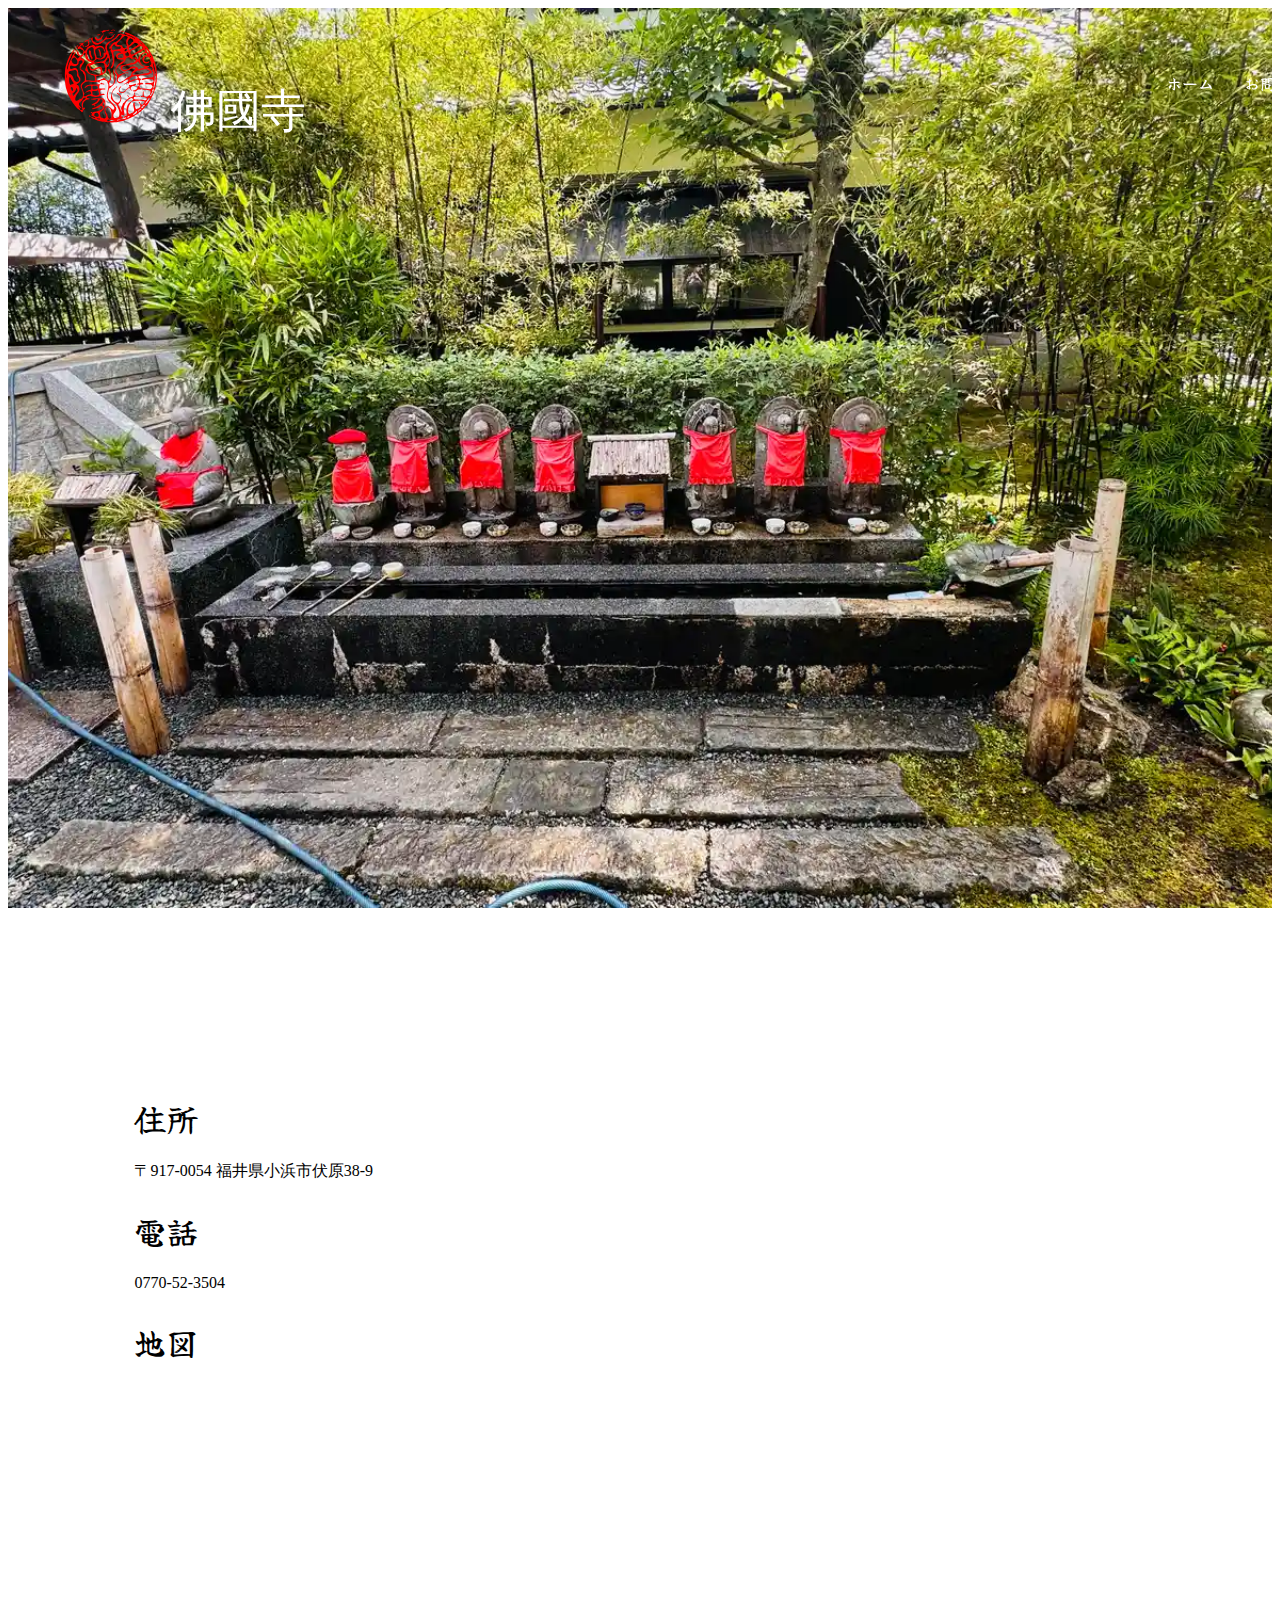
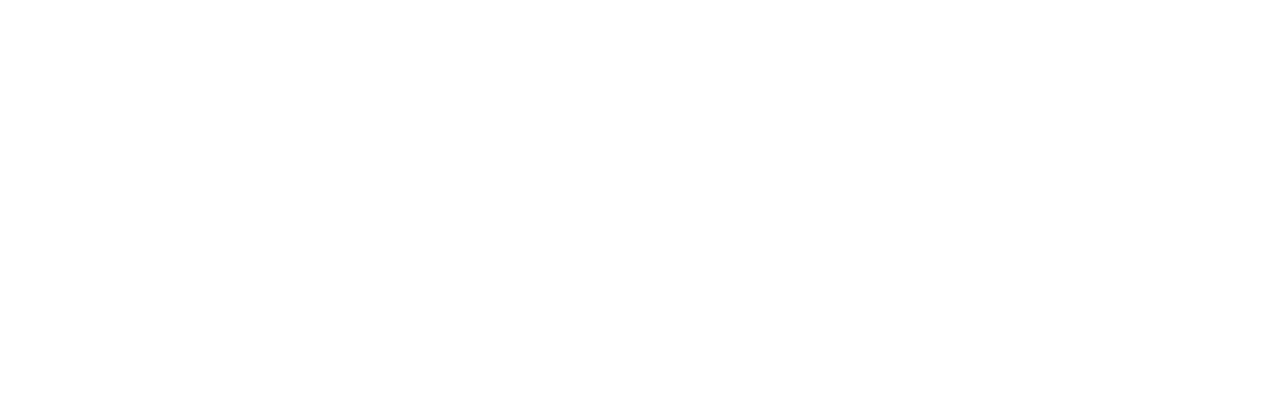
<file: contact.html>
<!DOCTYPE html>
<html lang="ja">
<head>
  <meta charset="UTF-8">
  <title>お問い合わせ - 佛國寺</title>
  <link rel="stylesheet" href="css/style.css">
  <link href="https://fonts.googleapis.com/css2?family=Yuji+Syuku&display=swap" rel="stylesheet">
</head>
<body>

<header id="header">
  <div class="logo">
    <img src="images/seal.svg" alt="佛國寺印">
    <span>佛國寺</span>
  </div>
  <nav>
    <ul>
      <li><a href="index.html">ホーム</a></li>
      <li><a href="contact.html" class="active">お問い合わせ</a></li>
    </ul>
  </nav>
</header>

<section id="hero" style="background: url('images/contact-hero.webp') no-repeat center center/cover;">
  <div class="hero-text">
    <h1>お問い合わせ</h1>
  </div>
</section>

<main>
  <section>
    <h2>住所</h2>
    <p>〒917-0054 福井県小浜市伏原38-9</p>

    <h2>電話</h2>
    <p>0770-52-3504</p>

    <h2>地図</h2>
<iframe
  src="https://www.google.com/maps/embed?pb=!1m18!1m12!1m3!1d3264.943579883342!2d135.745!3d35.495!2m3!1f0!2f0!3f0!3m2!1i1024!2i768!4f13.1!3m3!1m2!1s0x600111!2z44CSOTE3LTAwNTQg56aP5LqV55yM5Y2X5bO25biC5Y-f5YmN5Yy65b6h5Y2B77yU5LiB55uu77yR77yQ!5e0!3m2!1sja!2sjp!4v000000000"
  width="100%" height="450" style="border:0;" allowfullscreen="" loading="lazy"
></iframe>

<script src="js/script.js"></script>
</body>
</html>
</file>
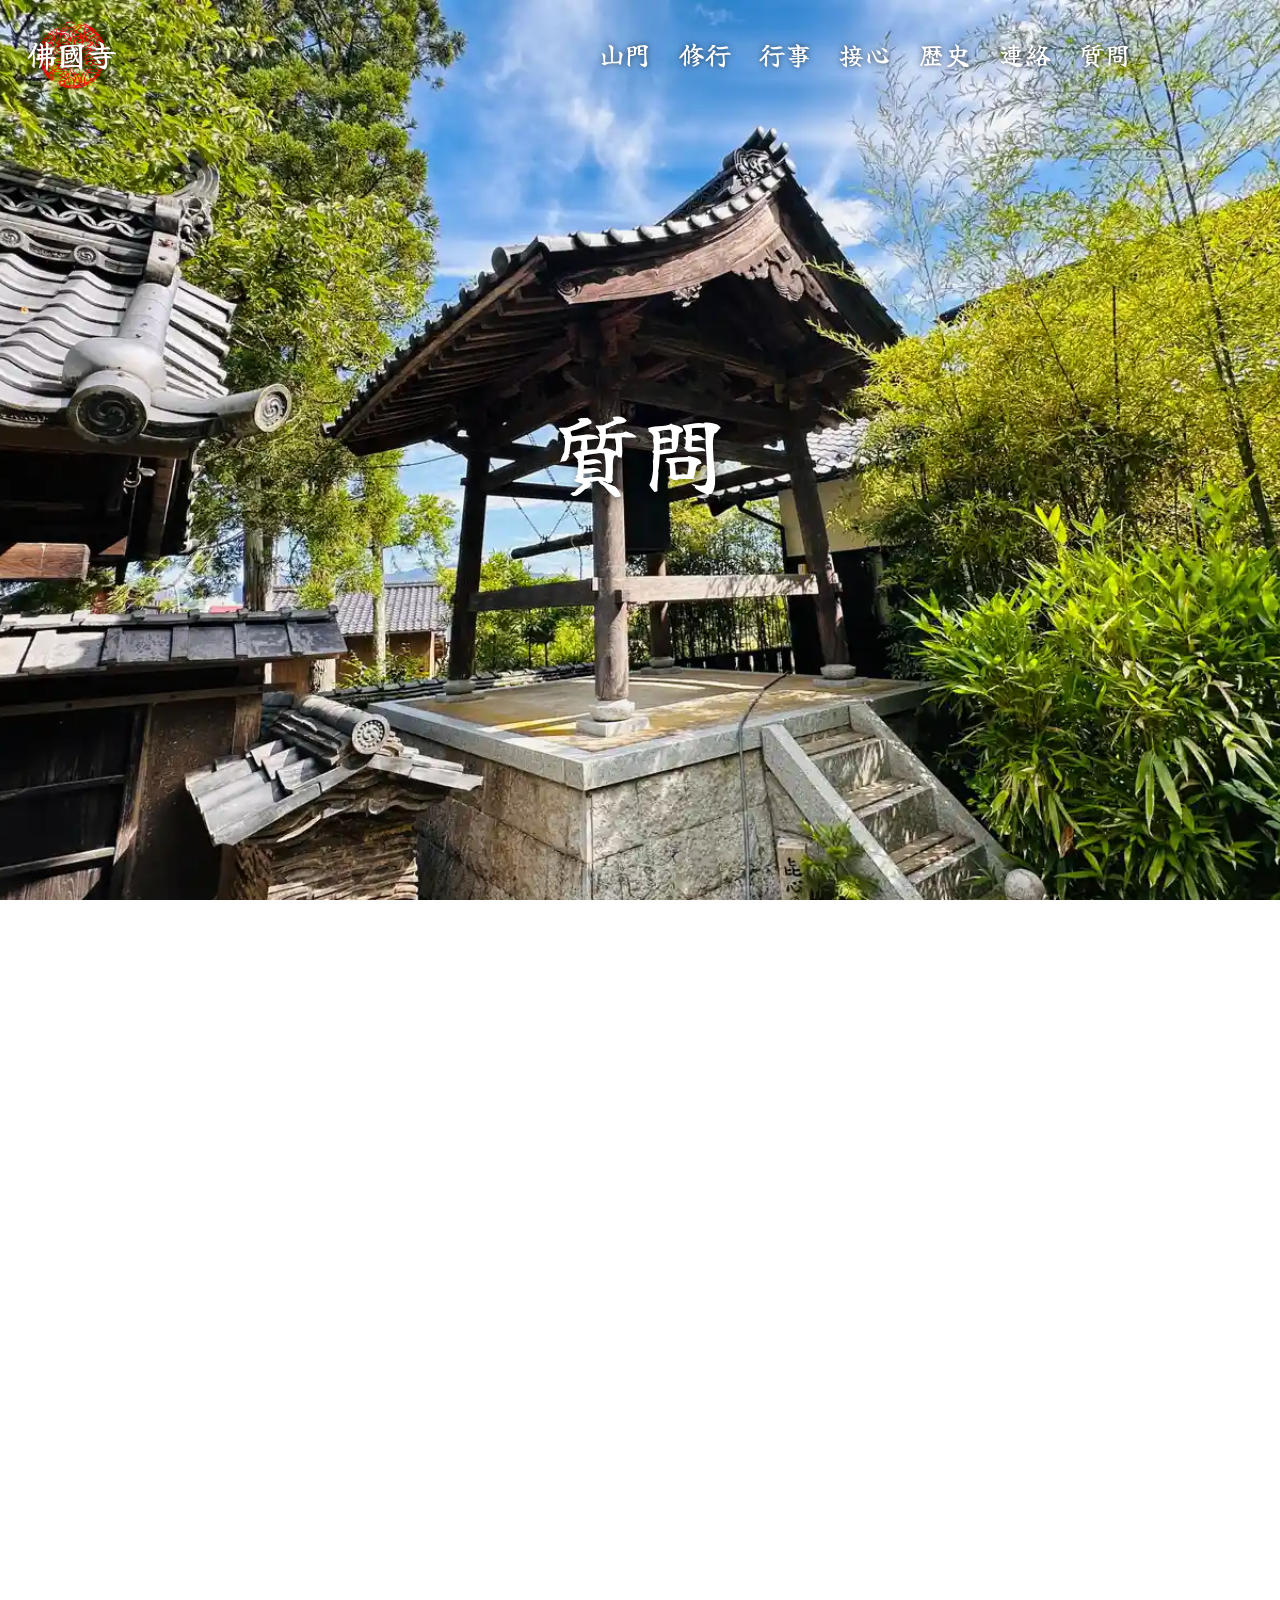
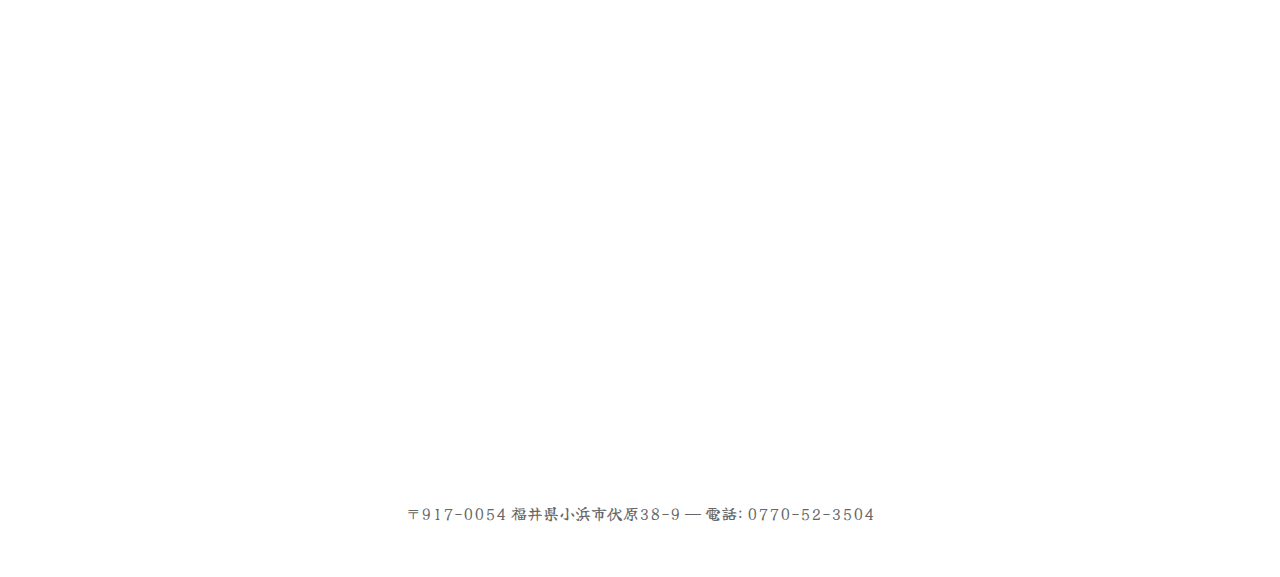
<file: faq.html>
<!DOCTYPE html>
<html lang="ja">
<head>
  <meta charset="UTF-8">
  <meta name="viewport" content="width=device-width, initial-scale=1.0">
  <title>質問 - 福應山 佛國寺</title>

  <link href="https://unpkg.com/aos@2.3.1/dist/aos.css" rel="stylesheet">
  <link rel="stylesheet" href="style.css">
  <link href="https://fonts.googleapis.com/css2?family=Yuji+Syuku&display=swap" rel="stylesheet">
</head>

<body>
  <div id="header-placeholder"></div>

  <section class="hero" style="background-image: url('images/hero-faq.webp');">
    <div class="hero-text">
      <h1 data-aos="fade" data-aos-duration="3000">質問</h1>
    </div>
  </section>

  <main class="faq-content" data-aos="fade-up" data-aos-duration="900">
    <h2>よくある質問</h2>

    <div class="faq-item">
      <button class="faq-question">食事制限（ベジタリアン・アレルギーなど）がありますが、大丈夫ですか？</button>
      <div class="faq-answer"><p>はい、可能な範囲で対応いたします。</p></div>
    </div>

    <div class="faq-item">
      <button class="faq-question">坐禅の姿勢が難しい場合、座布以外でもできますか？</button>
      <div class="faq-answer"><p>はい、正しい姿勢が難しい場合は、椅子や座禅用ベンチでも坐禅ができます。</p></div>
    </div>

    <div class="faq-item">
      <button class="faq-question">寺へのお礼や支払いはどうすればよいですか？</button>
      <div class="faq-answer"><p>寺はすべて寄付（お布施）によって運営されています。お気持ちで結構です。</p></div>
    </div>

    <div class="faq-item">
      <button class="faq-question">在家修行者として長期滞在はできますか？</button>
      <div class="faq-answer"><p>はい、もちろん可能です。少なくとも一か月の滞在をおすすめしています。</p></div>
    </div>

    <div class="faq-item">
      <button class="faq-question">坐禅は初心者でもできますか？</button>
      <div class="faq-answer"><p>はい、初めての方には僧侶による丁寧な指導があります。</p></div>
    </div>

    <div class="faq-item">
      <button class="faq-question">修行の中で好きな活動だけ選べますか？</button>
      <div class="faq-answer"><p>いいえ。坐禅・作務・食事・儀式・読経・片付けなど、すべてを心をこめて行うことが修行です。</p></div>
    </div>

    <div class="faq-item">
      <button class="faq-question">子どもも参加できますか？</button>
      <div class="faq-answer"><p>はい、もちろんお子さまも受け入れています。</p></div>
    </div>

    <div class="faq-item">
      <button class="faq-question">どんな服装がよいですか？</button>
      <div class="faq-answer"><p>服装についての詳細は「実践（pratique）」ページをご覧ください。</p></div>
    </div>
  </main>

  <div id="footer-placeholder"></div>

  <script src="https://unpkg.com/aos@2.3.1/dist/aos.js"></script>
  <script src="script.js"></script>

  <script>
    document.querySelectorAll(".faq-question").forEach(button => {
      button.addEventListener("click", () => {
        const answer = button.nextElementSibling;
        button.classList.toggle("active");
        if (button.classList.contains("active")) {
          answer.style.maxHeight = answer.scrollHeight + "px";
        } else {
          answer.style.maxHeight = null;
        }
      });
    });
  </script>
</body>
</html>
</file>
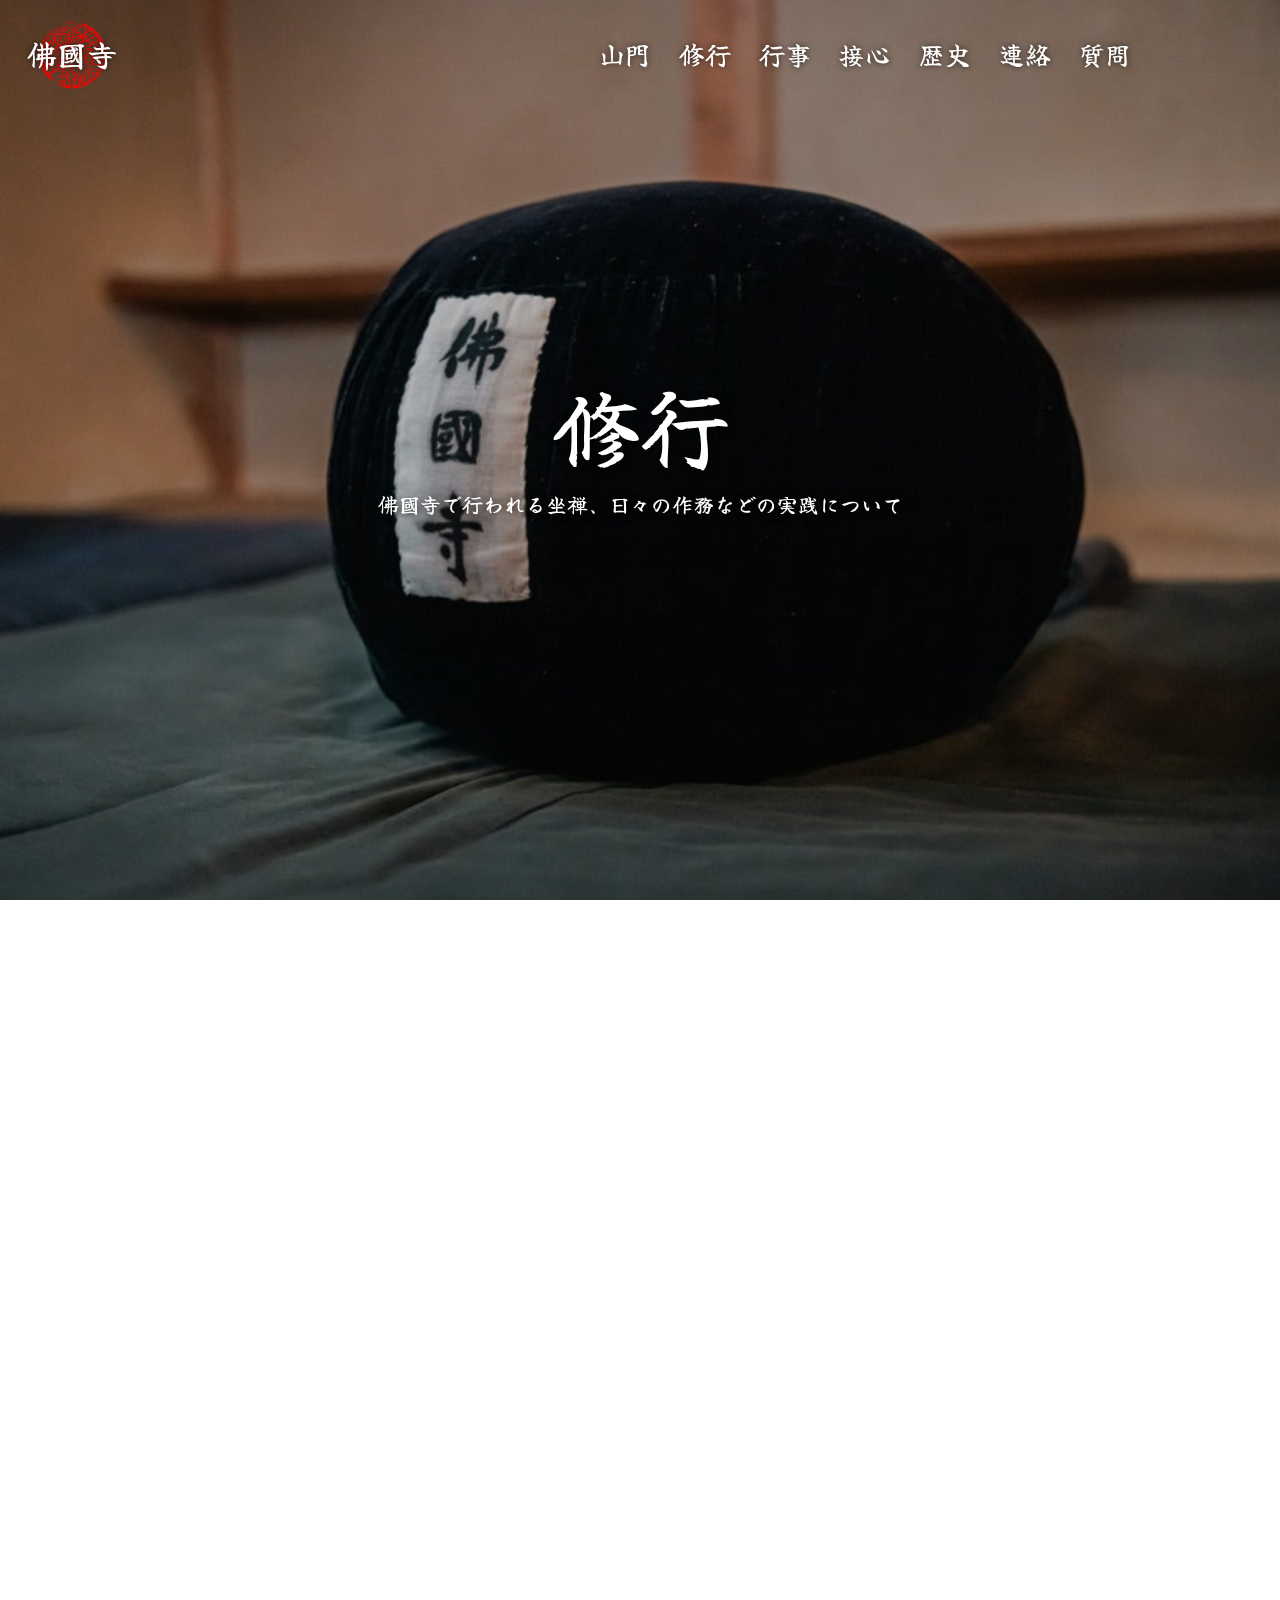
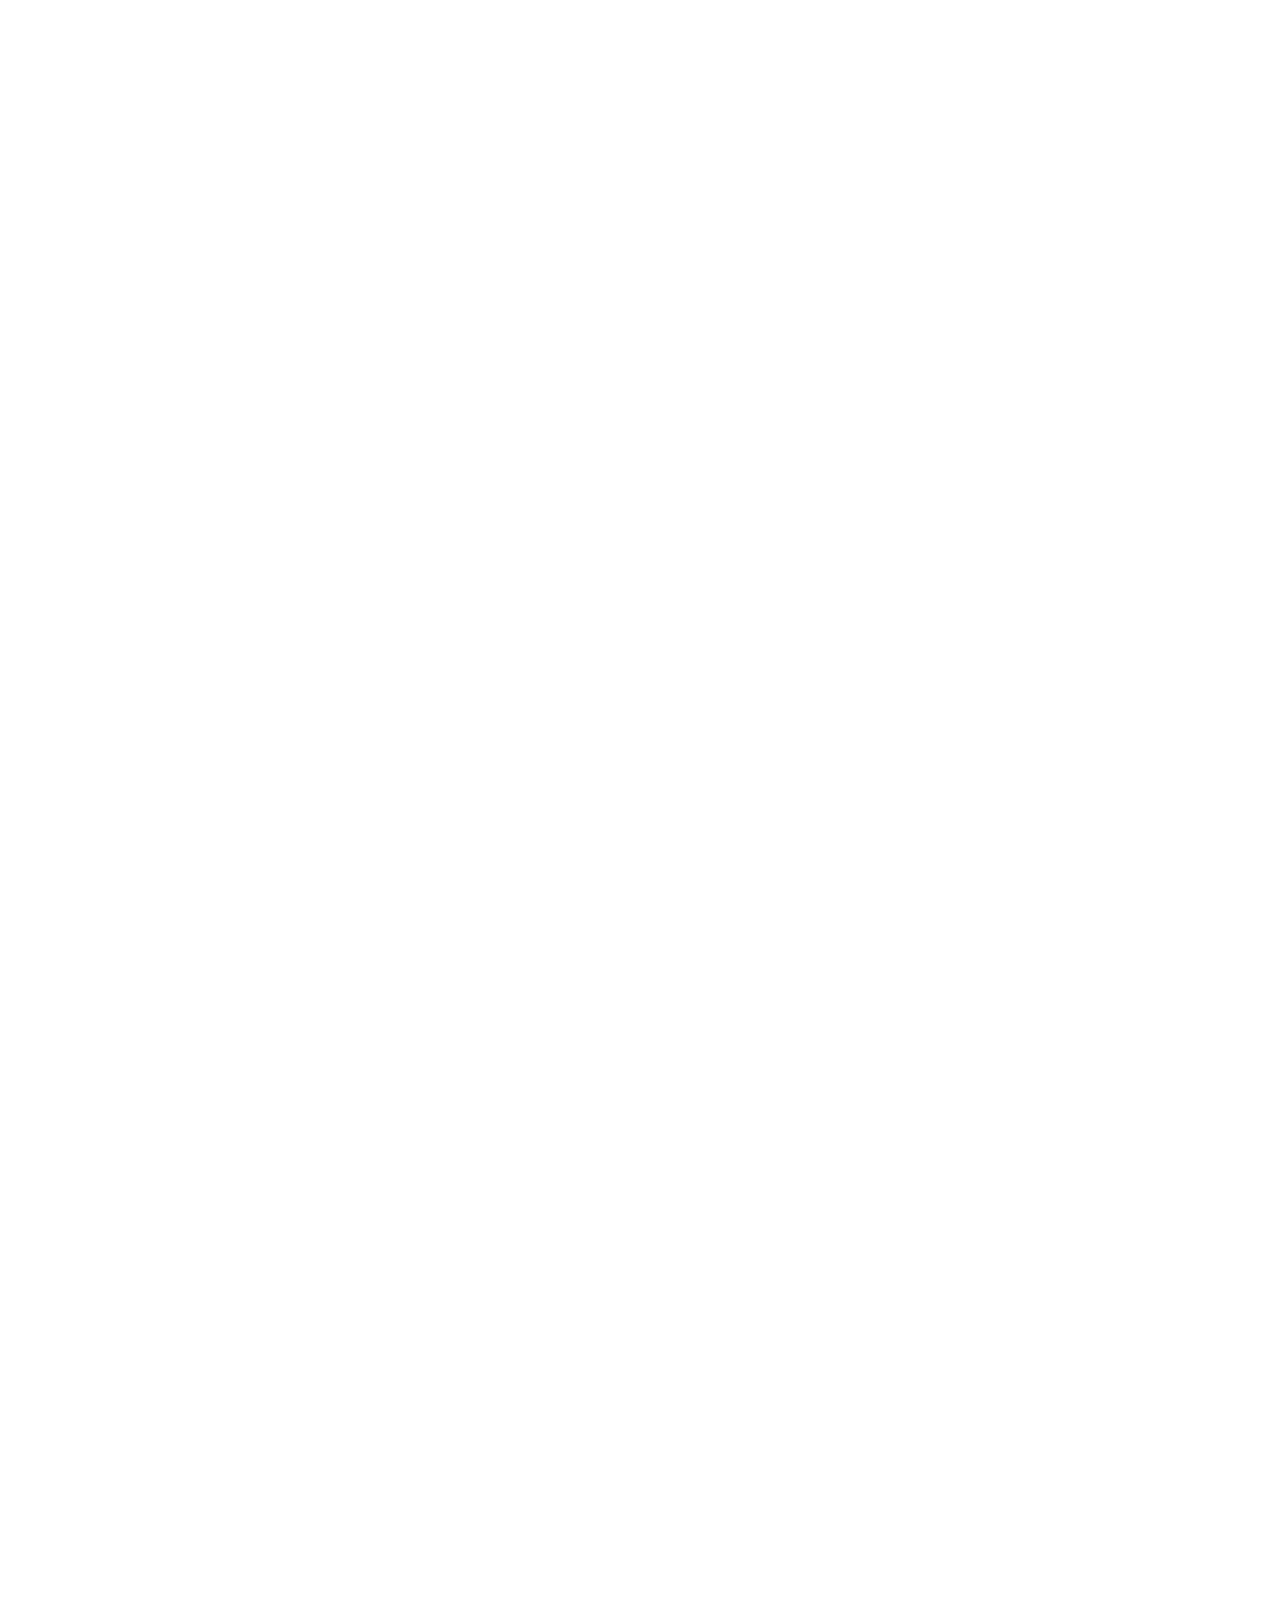
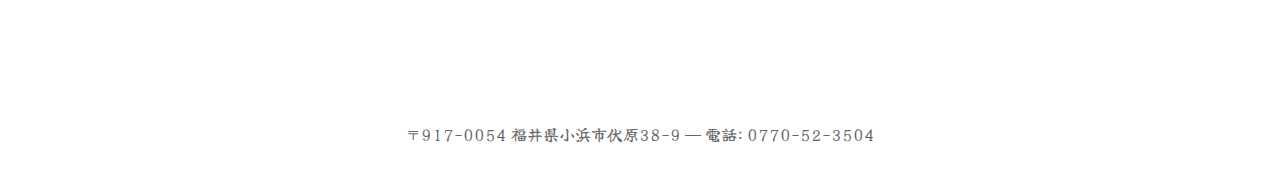
<file: practice.html>
<!DOCTYPE html>
<html lang="ja">
<head>
  <meta charset="utf-8">
  <meta name="viewport" content="width=device-width,initial-scale=1">
  <title>修行 — 福應山 佛國寺</title>

  <!-- AOS CSS (same as other pages) -->
  <link href="https://unpkg.com/aos@2.3.1/dist/aos.css" rel="stylesheet">

  <link rel="stylesheet" href="style.css">
  <link href="https://fonts.googleapis.com/css2?family=Yuji+Syuku&display=swap" rel="stylesheet">
</head>
<body>

  <div id="header-placeholder"></div>

  <section class="hero" style="background-image: url('images/practice-hero.jpg');background-size: 110%;background-position: 100% center">
    <div class="hero-overlay"></div>
    <div class="hero-text">
      <h1 data-aos="fade" data-aos-duration="2200">修行</h1>
      <p data-aos="fade" data-aos-duration="2400">佛國寺で行われる坐禅、日々の作務などの実践について</p>
    </div>
  </section>

  <main>
    <section class="content" data-aos="fade-up" data-aos-duration="900">
      <h2>坐禅（ざぜん）</h2>
      <p>
        本堂で行う朝夕の坐禅は佛國寺の基本的な修行です。初心者向けの指導も行っていますので、初めての方もご参加ください。
      </p>
    </section>

    <section class="content" data-aos="fade-up" data-aos-duration="900">
      <h2>接心（せっしん）</h2>
      <p>
        年に数回行う接心（集中的な坐禅会）では、日常の煩わしさから離れ、集中して実践を深めます。事前の申し込みや規約が必要な場合があります。
      </p>
    </section>

    <section class="content" data-aos="fade-up" data-aos-duration="900">
      <h2>作務（さむ）・日課</h2>
      <p>
        境内や寺務の作業（作務）は修行の一環です。規則正しい生活・共同作業を通して身を整えます。詳細は参加案内でご確認ください。
      </p>
    </section>

    <section class="content" data-aos="fade-up" data-aos-duration="900">
      <h2>お問い合わせ・参加方法</h2>
      <p>
        参加希望や詳細は <a href="contact.html">お問い合わせページ</a> からご連絡ください。宿泊参禅や日帰り参加の条件、持ち物、参加費についてご案内します。
      </p>
    </section>
  </main>

  <div id="footer-placeholder"></div>

  <!-- AOS JS -->
  <script src="https://unpkg.com/aos@2.3.1/dist/aos.js"></script>
  <script src="script.js"></script>
</body>
</html>
</file>
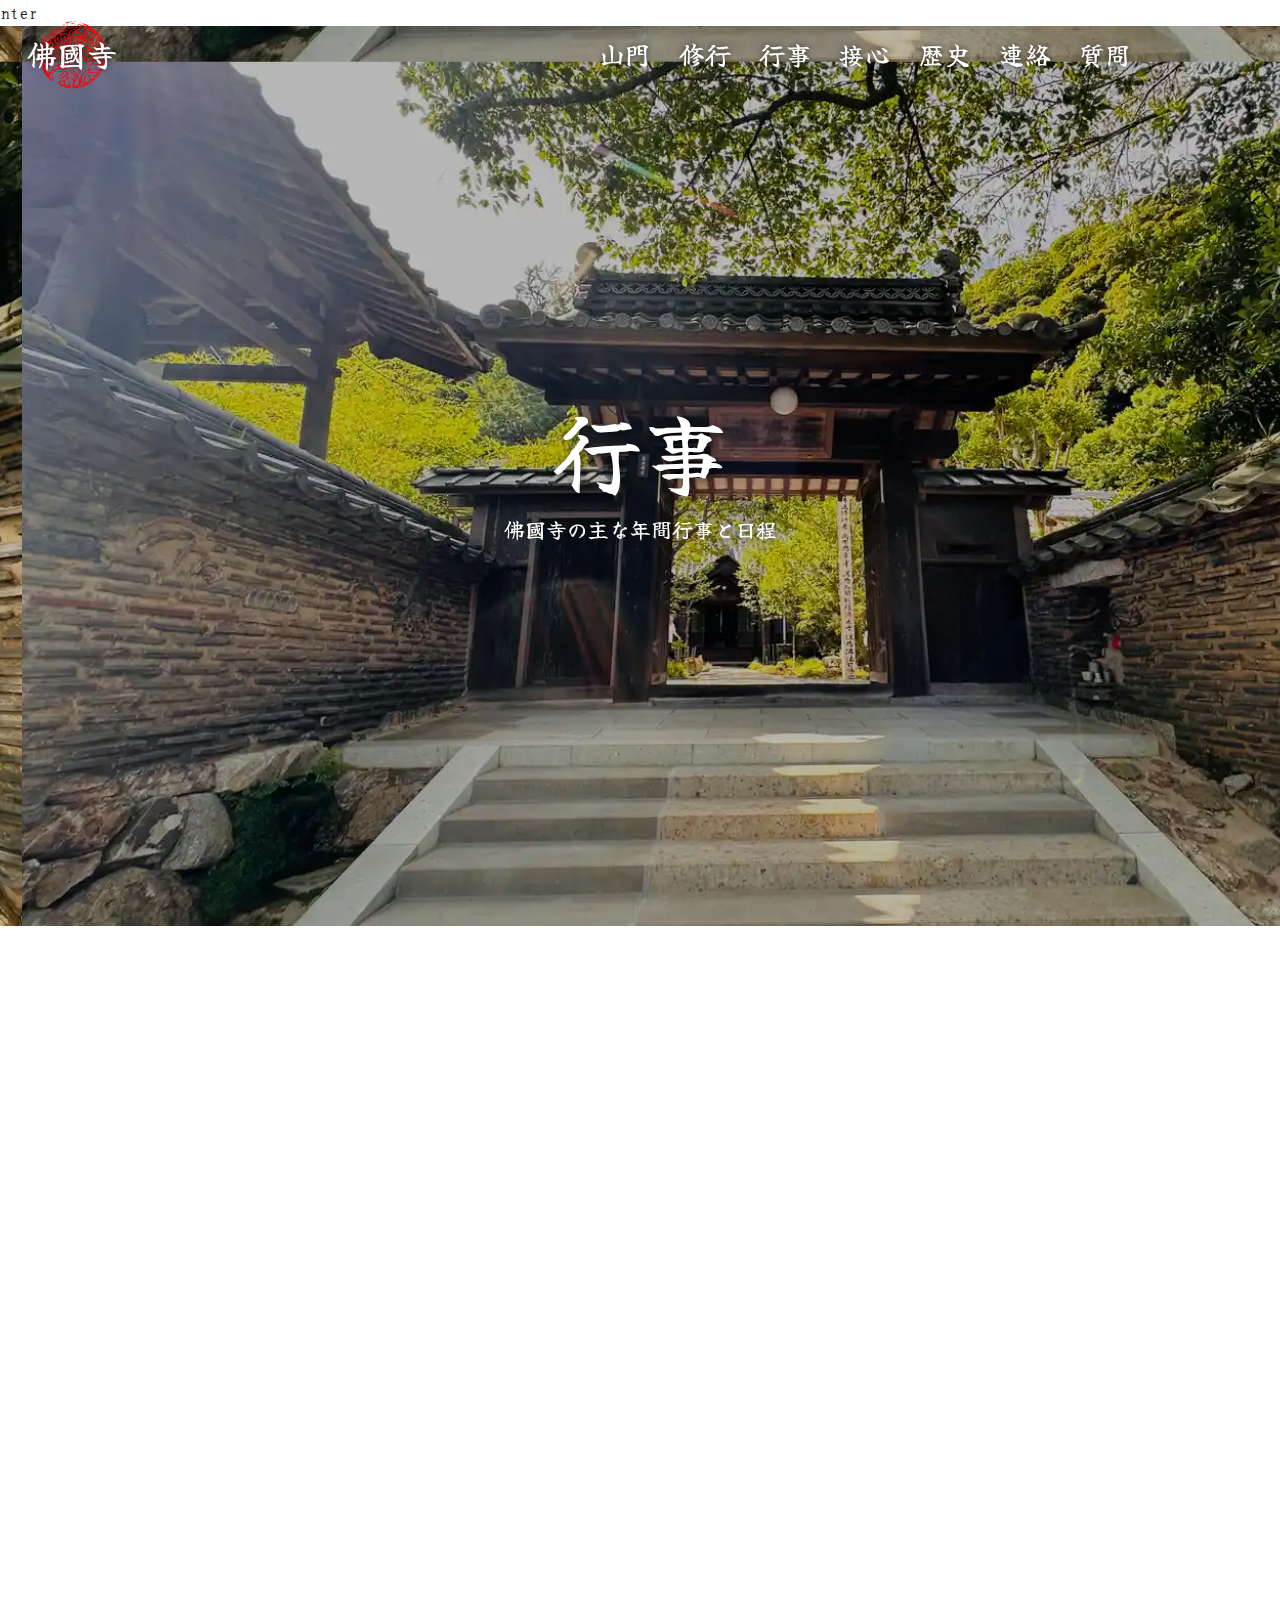
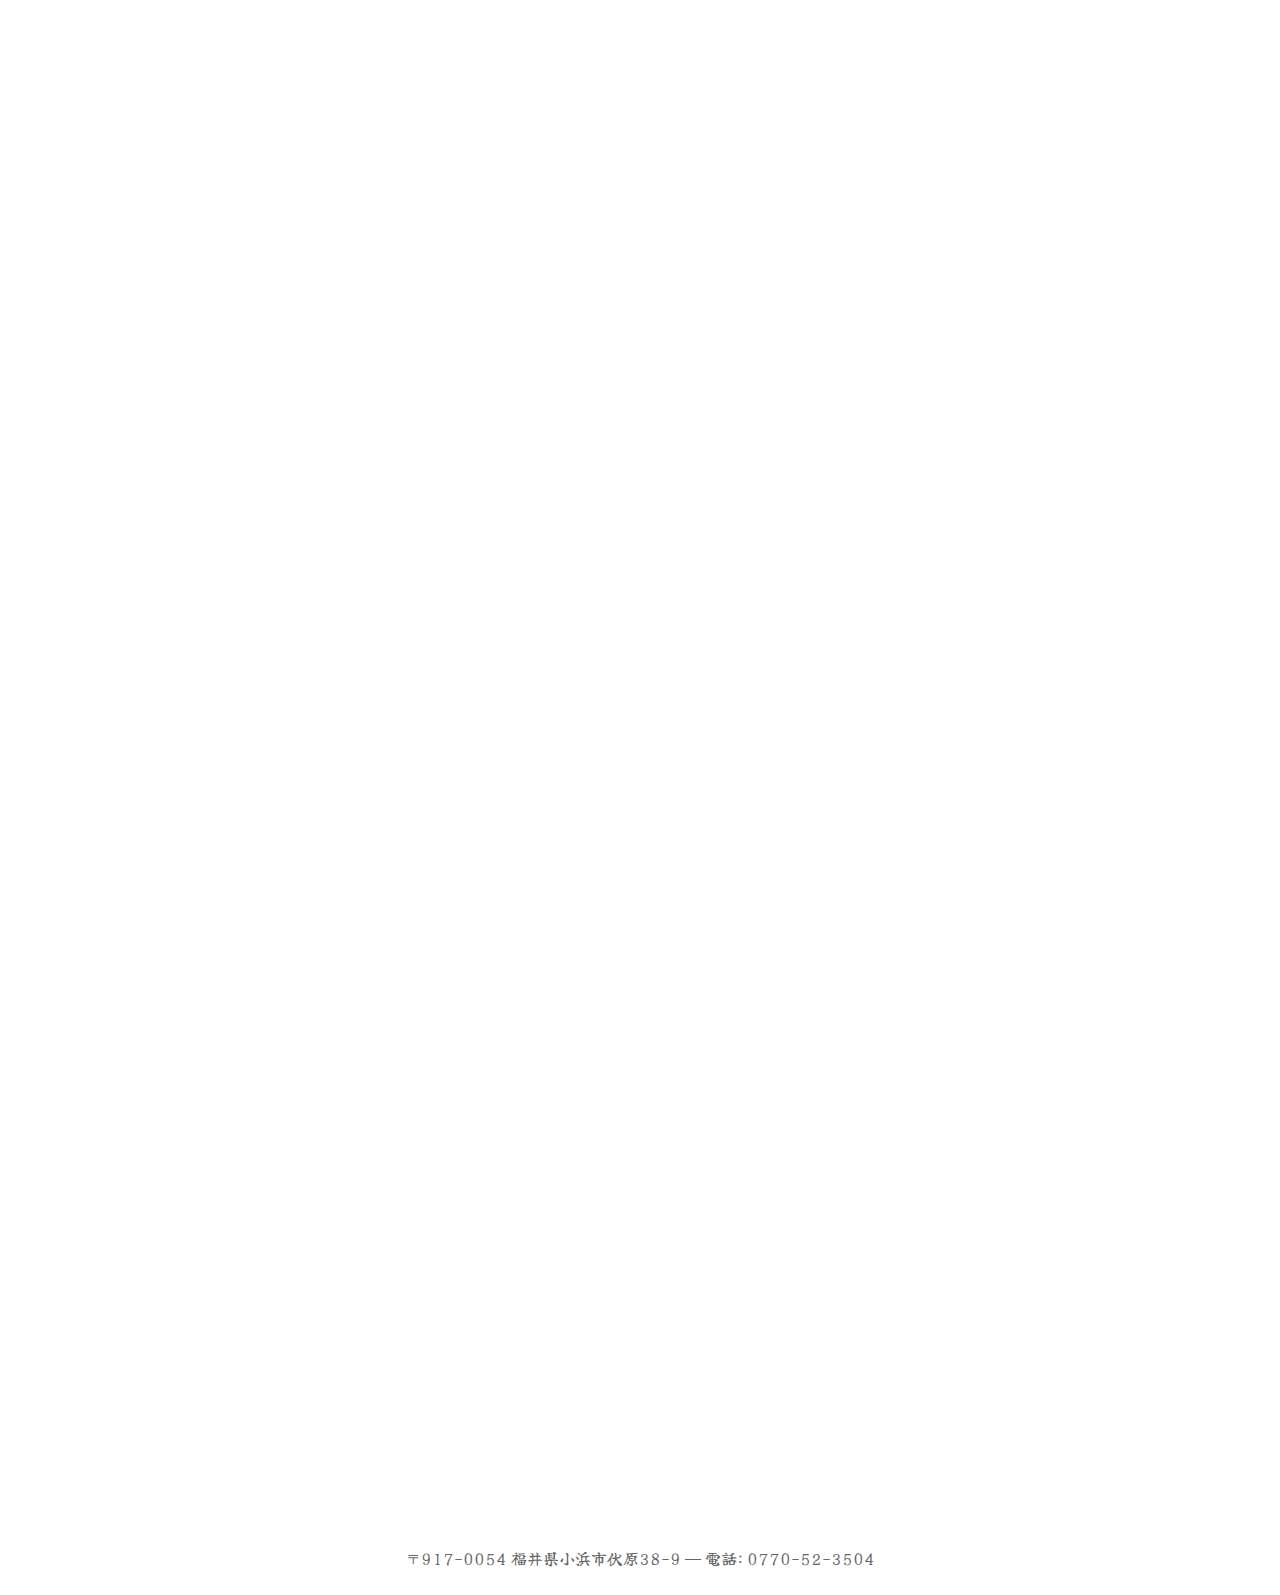
<file: schedule.html>
nter<!DOCTYPE html>
<html lang="ja">
<head>
  <meta charset="utf-8">
  <meta name="viewport" content="width=device-width,initial-scale=1">
  <title>年間行事 — 福應山 佛國寺</title>

  <!-- AOS CSS -->
  <link href="https://unpkg.com/aos@2.3.1/dist/aos.css" rel="stylesheet">

  <link rel="stylesheet" href="style.css">
  <link href="https://fonts.googleapis.com/css2?family=Yuji+Syuku&display=swap" rel="stylesheet">
</head>
<body>

  <div id="header-placeholder"></div>

  <section class="hero" style="background-image: url('images/schedule-hero.webp');background-size: 120%; background-position: +22px 100%;">
    <div class="hero-overlay"></div>
    <div class="hero-text">
      <h1 data-aos="fade" data-aos-duration="2200">行事</h1>
      <p data-aos="fade" data-aos-duration="2400">佛國寺の主な年間行事と日程</p>
    </div>
  </section>

  <main>
    <section class="content" data-aos="fade-up" data-aos-duration="900">
      <h2>年間主要行事（例）</h2>
      <ul>
        <li>接心会（2月、4月、5月、6月、10月、11月、12月、各月1日〜7日）</li>
        <li>大般若祈祷会（1月1日〜3日）</li>
        <li>釈尊涅槃会（3月15日）</li>
        <li>釈尊降誕会（5月8日）</li>
        <li>盆会（8月7日）</li>
        <li>地蔵尊祭礼（10月24日）</li>
        <li>釈尊成道会（12月8日）</li>
      </ul>
      <p>※上記は例です。毎年の正式な日程は寺の告知をご確認ください。</p>
    </section>

    <section class="content" data-aos="fade-up" data-aos-duration="900">
      <h2>日課（例）</h2>
      <p>5:00 起床 — 振鈴 / 5:40〜6:20 坐禅 / 6:20〜7:20 朝課 / 7:20〜8:00 粥座（朝食） / ...（その他は寺の案内参照）</p>
    </section>

    <section class="content" data-aos="fade-up" data-aos-duration="900">
      <h2>参加について</h2>
      <p>
        行事や接心会に参加希望の方は事前にお問い合わせください。参加条件、宿泊の有無、斎座（食事）などの詳細をお知らせします。
      </p>
    </section>
  </main>

  <div id="footer-placeholder"></div>

  <!-- AOS JS -->
  <script src="https://unpkg.com/aos@2.3.1/dist/aos.js"></script>
  <script src="script.js"></script>
</body>
</html>
</file>
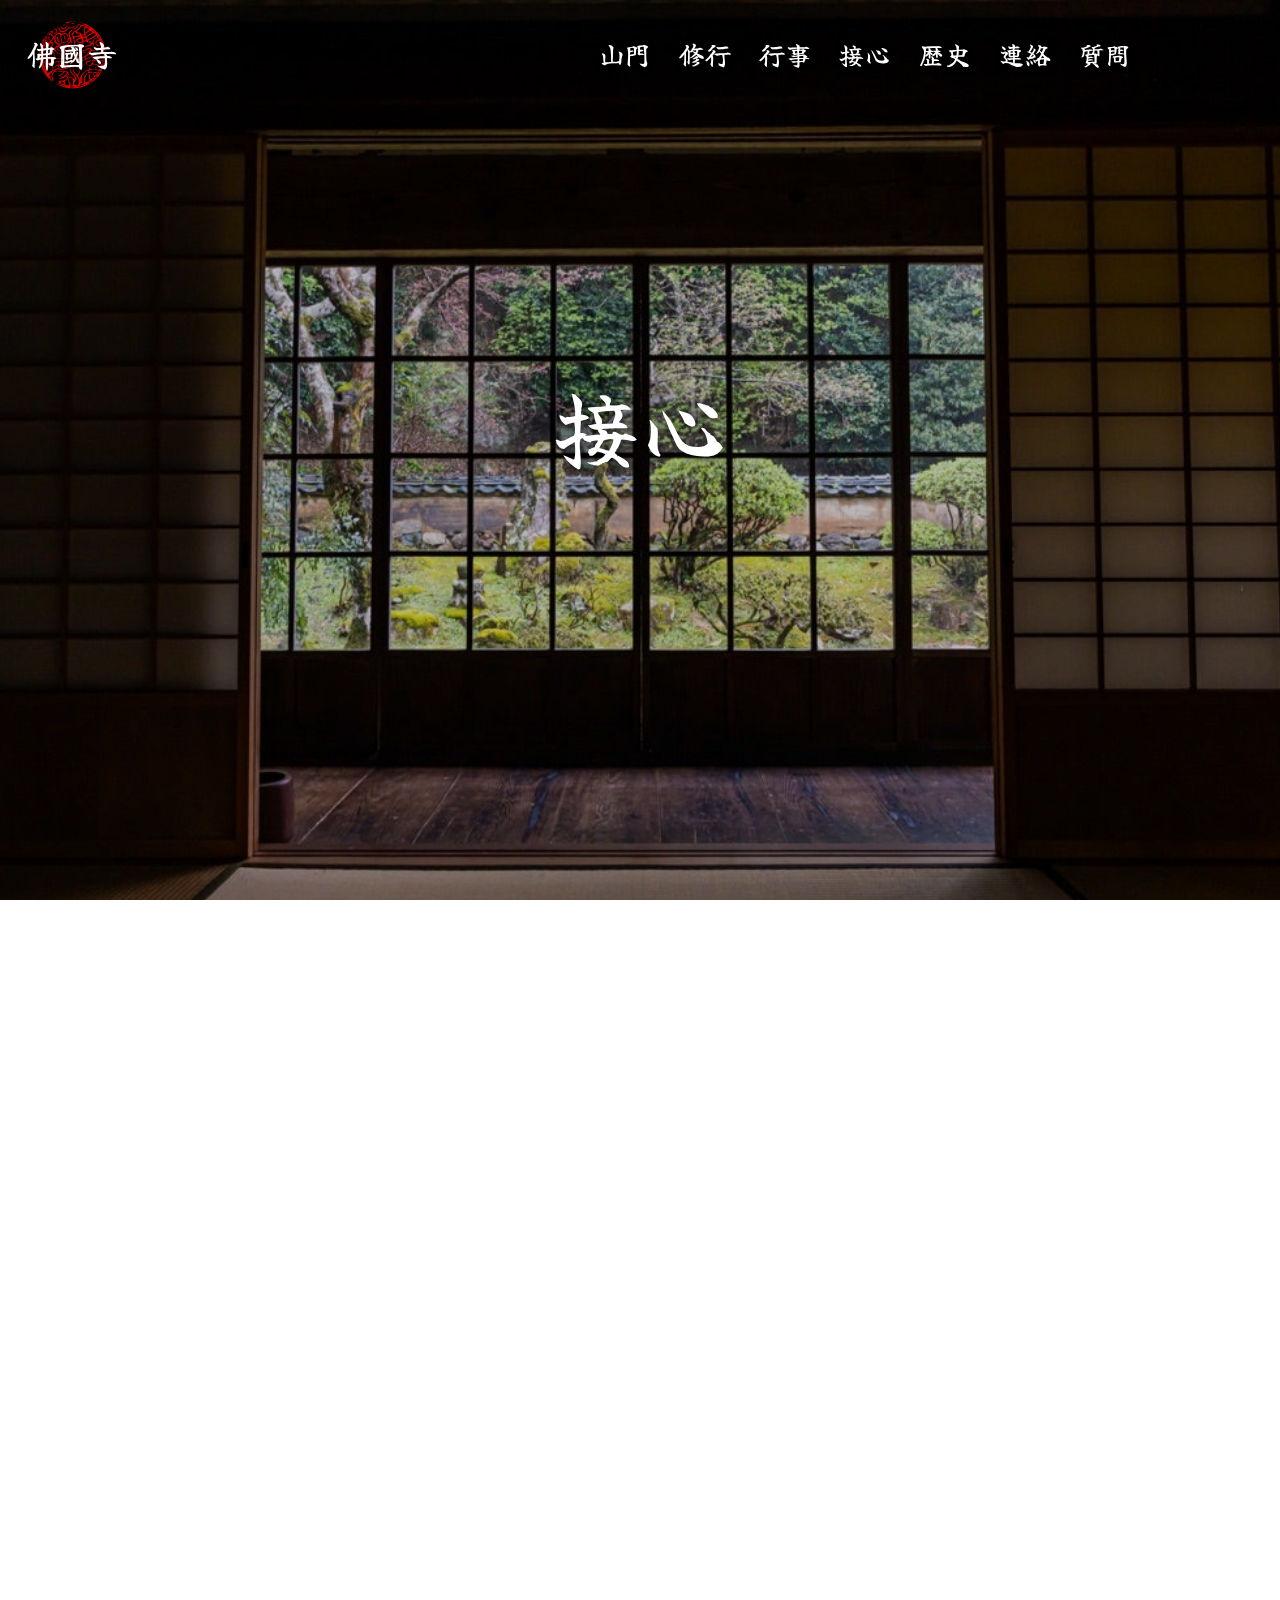
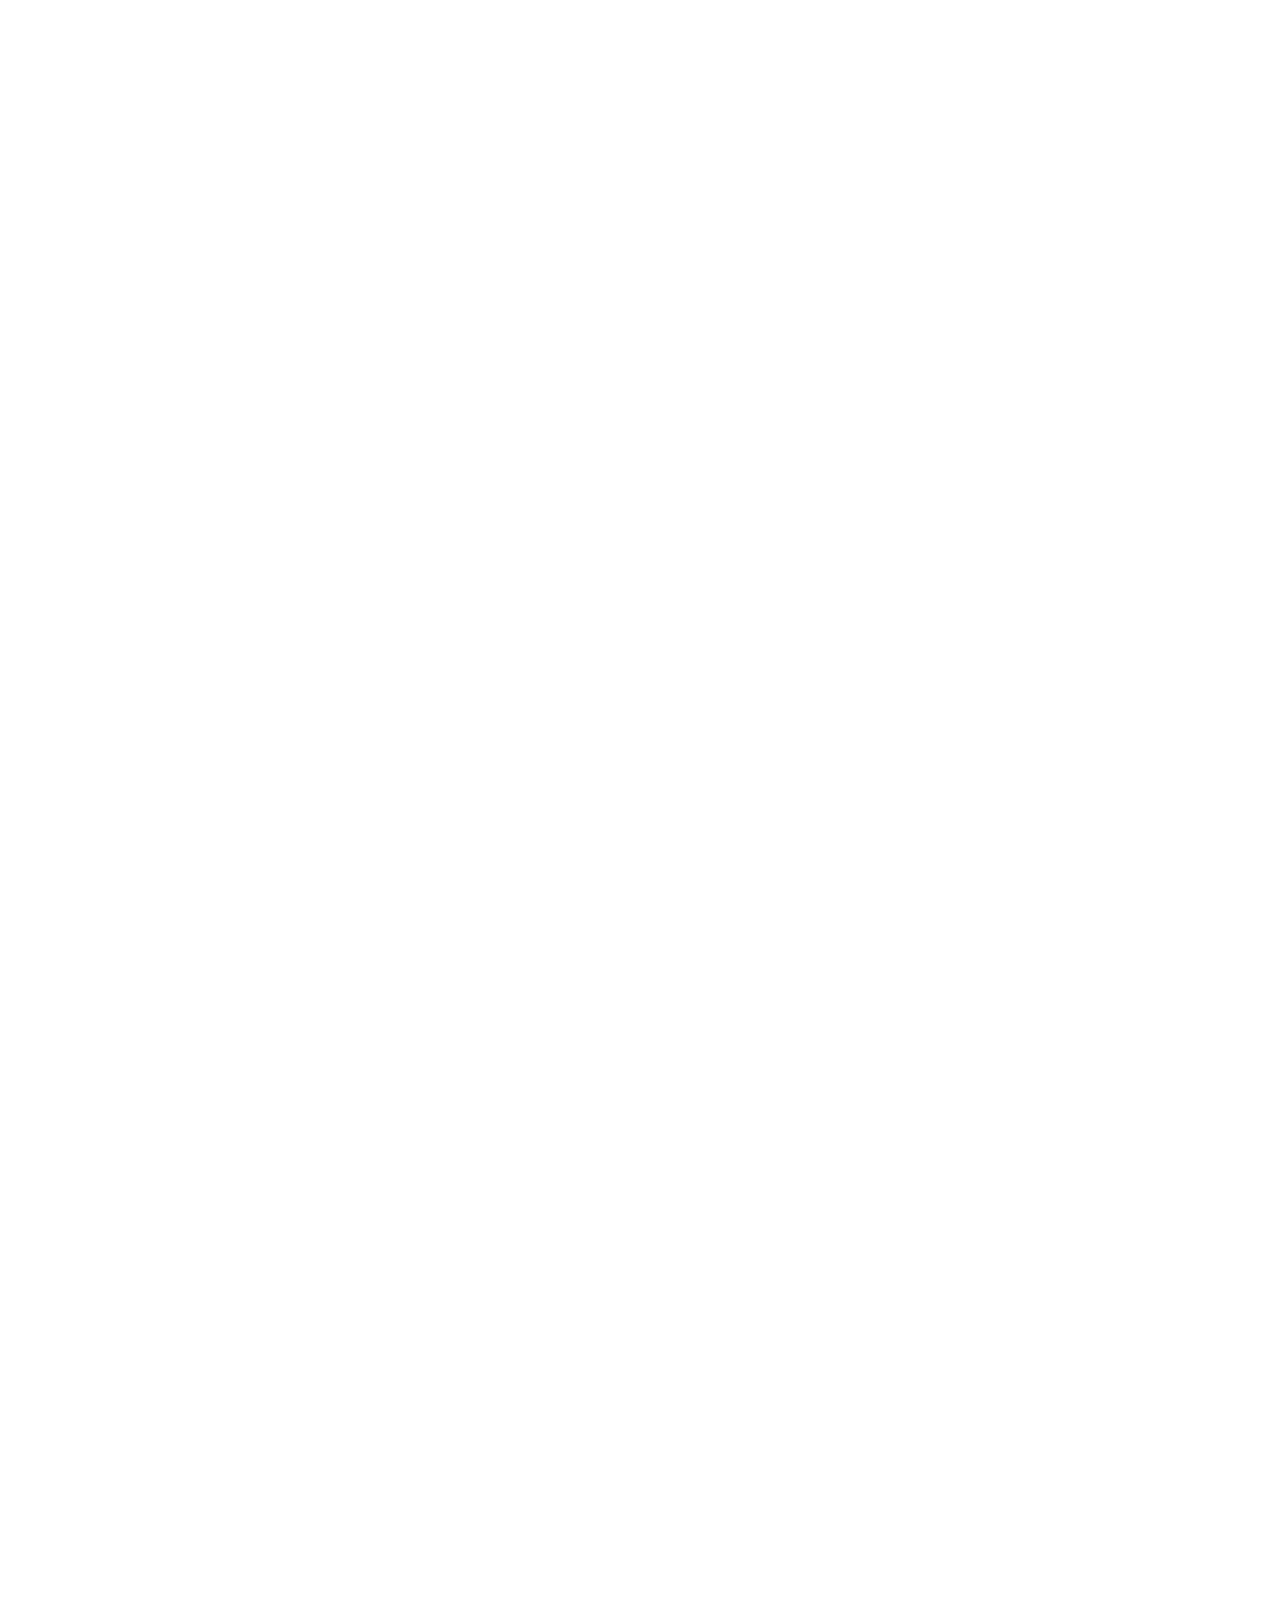
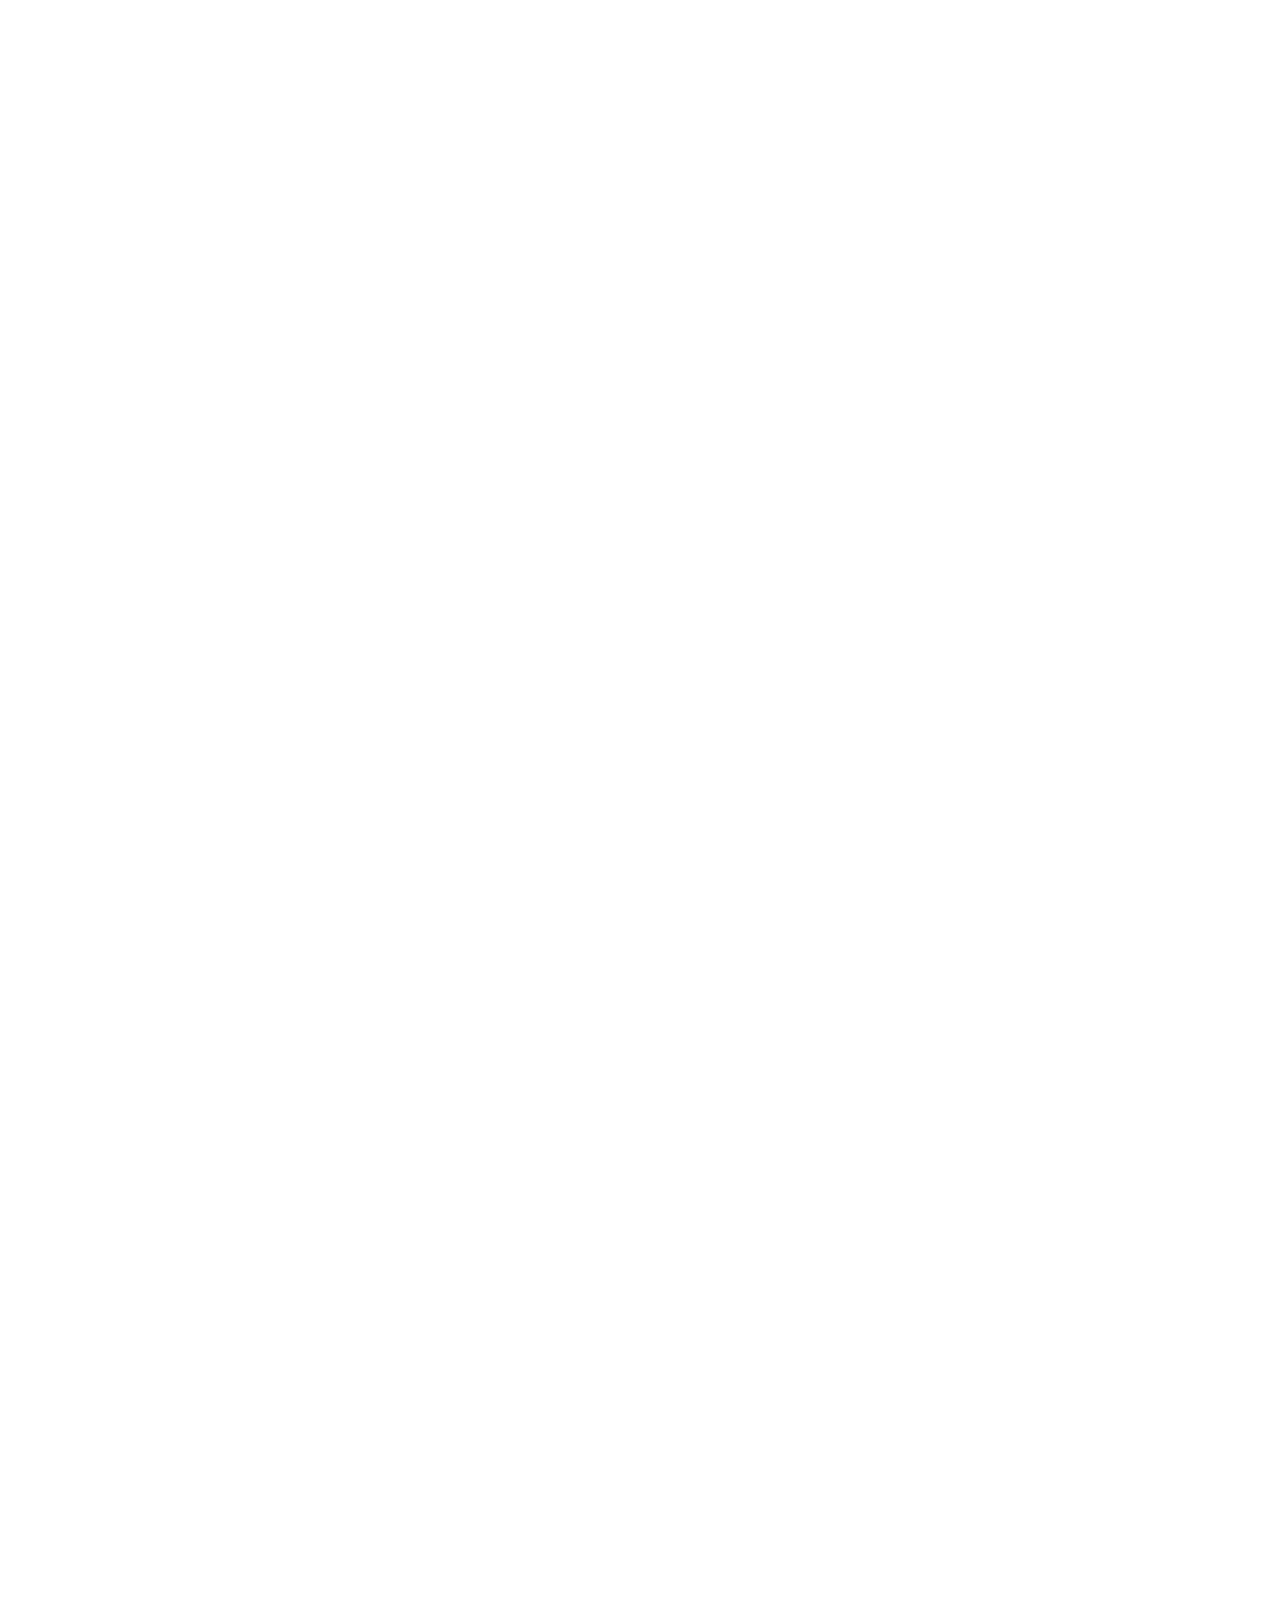
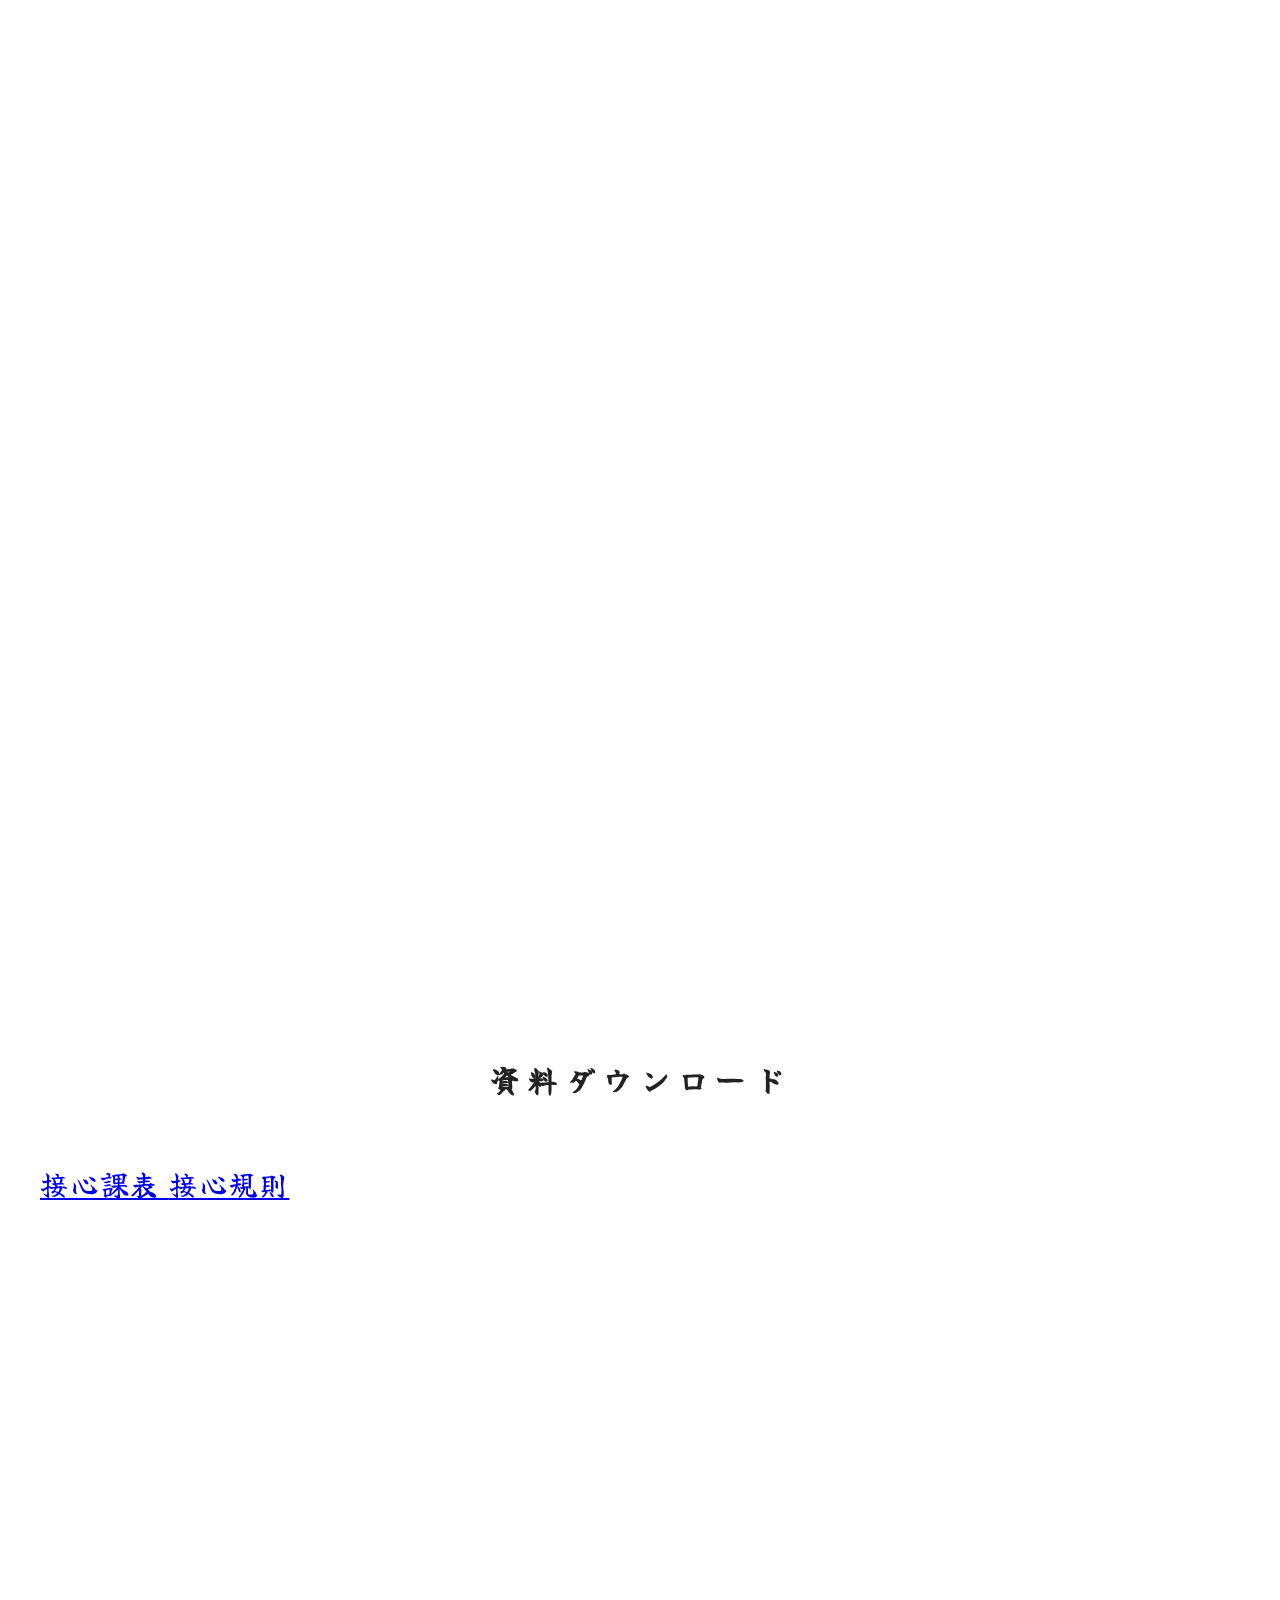
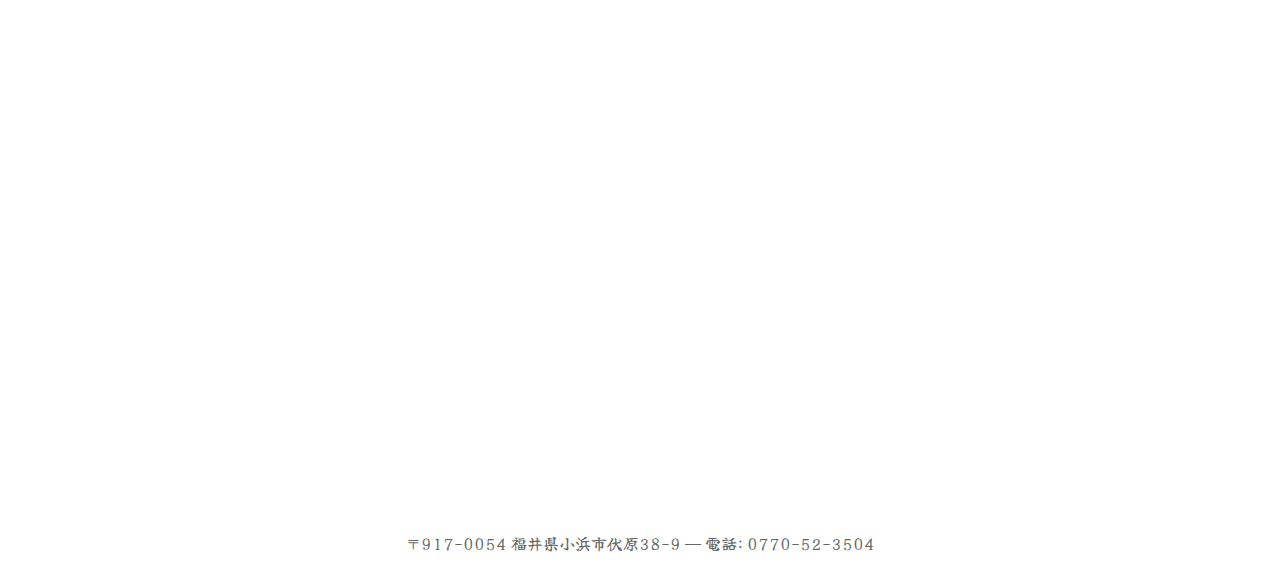
<file: sesshin.html>
<!DOCTYPE html>
<html lang="ja">
<head>
  <meta charset="utf-8">
  <meta name="viewport" content="width=device-width,initial-scale=1">
  <title>接心（sesshin）— 福應山 佛國寺</title>

  <!-- AOS CSS -->
  <link href="https://unpkg.com/aos@2.3.1/dist/aos.css" rel="stylesheet">

  <link rel="stylesheet" href="style.css">
  <link href="https://fonts.googleapis.com/css2?family=Yuji+Syuku&display=swap" rel="stylesheet">
</head>
<body class="sesshin-page">
  <div id="header-placeholder"></div>

  <section class="hero" style="background-image: url('images/sesshin-hero.jpg');background-size: 110%;background-position: 62% 52%">
    <div class="hero-overlay"></div>
    <div class="hero-text">
      <h1 data-aos="fade" data-aos-duration="2000">接心</h1>
      <p class="hero-subtitle" >集中と沈黙の修行期間</p>
    </div>
  </section>

  <main class="page-content">
   <section class="content" data-aos="fade-up" data-aos-duration="900">
    <p>
仏国寺などの曹洞宗の禅寺で行われる接心は、一週間にわたって黙々と坐禅に集中する禅の修行です。

接心は文字通り「心に触れる」あるいは「心を集める」という意味で、日常の煩わしさから離れ、ただひたすら禅の実践に身を置きます。

参加者は朝早く（夜明け前）に起床し、一日十数回の坐禅と歩行禅、読経・礼拝といった日課に従って 修行します。このように、 接心期間中は坐禅を中心とした厳密な生活リズムが一週間続くのが特徴です。</p>
   <figure class="abbot right">
      <img src="images/sesshin-hall.jpg" alt="接心の写真">
    </figure>
<p> 参加者は全員、一定の規則と沈黙を守りながら共同で修行します。 接心中は場内での私語が厳禁とされ、坐禅に集中できるよう細心の配慮がなされます。

たとえば食事は箸と応量器 を静かに扱い、移動も無音で行います。会話は朝夕の経唱と老師との独参（個人面談）のときだけに限られ、ほかは完全な沈黙の中で過ごします。この沈黙と秩序ある修行環境が、一種の「一如」（禅的な一体感）をもたらし、言葉なく互いに支え合う場となります。

接心には深い精神的意義があります。私たちは普段、自我や思考に囚われて生きていますが、 接心ではそれらを手放して「今ここ」に立ち返ることが求められます。七日間の修行を通して心身のすべてのノイズが徐々に消え、煩悩の炎が静まり、自己への執着が薄れていきます。「ただ坐ること」に何ら意味や目的を求めず、目の前の壁に向かって坐り続ける行為そのものを受け入れます。道元禅師様の教えによれば、坐禅と悟りは分かたれたものではなく、ひたすら坐禅に任せることこそ「只管打坐（しかんたざ）」—ただ坐ること— の実践であると説かれました。「接心」はまさにこの道元様の精神を体現する場とも言えるでしょう。</p>
  </div>
</section>



    <section class="content" data-aos="fade-up" data-aos-duration="900">
      <h2>参加条件</h2>
      <ul>
        <li>接心は開始期間前日の夕方から開始し、最終日の21時まで行われます。その間、全ての場面で私語は禁止とします。また境内から外に出ることはできません。歩行禅は境内で行ってください。</li>
       
        <li>2日に一回、各自割り当てられた時間内でシャワーを浴びることができます。髭剃りやドライヤー、香水、化粧品などの使用はお控えください。洗濯機の使用もできません。</li>
       
        <li>携帯電話は接心開始前日にお預かりします。緊急の連絡が必要な場合は住職までお申し出ください。通話のみならず、メール、読書を含め集中を妨げる行為は一切禁じられています。</li>
     
        <li>服装は黒や紺などの色で派手ではないものをご用意ください。坐禅、食事、読経の時間は靴下をお脱ぎください。冬場は携帯カイロの持参は可能です。</li>
     
        <li>接心は大変集中力を要する修行であり、特に初心者の方にとっては厳しく感じられる場合があります。長時間の坐禅により足の痛みなどを感じることもありますが、それも修行の一部です。接心をやり遂げられるか不安のある方は、まず日常の坐禅時間に参加し慣れておくことをおすすめします。</li>
   
        <li>接心の参加費用は、おひとりにつき3万円以上のお布施にて承ります。</li>
      </ul>
    </section>

    <section class="content" data-aos="fade-up" data-aos-duration="900">
      <div class="sesshin-schedule">
      <h2>接心差定</h2>
<ul>
  <li>04:00 振鈴（起床）</li>
  <li>04:30 坐禅一炷</li>
  <li>05:20 朝課（朝の勤行）</li>
  <li>06:10 坐禅一炷</li>
  <li>06:50 粥坐（朝食）</li>
  <li>07:20 隨坐</li>
  <li>08:30 坐禅三炷</li>
  
  <li>11:30 斎坐（昼食）</li>
  <li>12:00 隨坐</li>
  <li>13:20 坐禅三炷</li>
  <li>16:00 晩課</li>
  <li>16:30 薬石（夕食）</li>
  <li>17:00 隨坐</li>
  <li>18:20 坐禅三炷</li>
  <li>20:45 四弘誓願文</li>
  <li>21:00 開枕（就寝）</li>
</ul>
        </div>
    </section>

 <div class="download-section">
  <h2>資料ダウンロード</h2>

  <div class="download-buttons">
    <a href="documents/sesshin-schedule.docx" class="pdf-button" target="_blank">
      接心課表
    </a>

    <a href="documents/sesshin-rules.pdf" class="pdf-button" target="_blank">
      接心規則
    </a>
  </div>
</div>



    <section class="content" data-aos="fade-up" data-aos-duration="900">
  <h2>申し込み方法</h2>
  <p>
    接心への参加をご希望の方は、上記の条件や注意事項をよくご確認のうえ、<br>
    下記のフォームよりご連絡ください。担当者より追ってご案内いたします。
  </p>

  <p style="margin-top: 20px; text-align: center;">
   <a href="contact.html#renraku-form" class="sesshin-button">連絡フォームへ進む</a>
  </p>
</section>

  </main>

  <div id="footer-placeholder"></div>

  <!-- AOS JS -->
  <script src="https://unpkg.com/aos@2.3.1/dist/aos.js"></script>
  <script src="script.js"></script>
</body>
</html>
</file>
<file: css/style.css>
.body {
  margin: 0;
  font-family: 'Noto Serif JP', serif;
  background: #fff;
  color: #222;
  line-height: 1.7;
}

header {
  position: fixed;
  top: 0;
  left: 0;
  width: 100%;
  padding: 25px 60px;
  transition: background 0.3s ease, color 0.3s ease;
  display: flex;
  justify-content: space-between;
  align-items: center;
  z-index: 1000;
}

header.transparent {
  background: none;
  color: #fff;
}

header.scrolled {
  background: #fff;
  color: #000;
  border-bottom: 2px solid #ddd;
}

.logo {
  font-size: 2.8rem; /* bigger logo text */
}

.logo img {
  width: 100px; /* bigger seal image */
}

nav {
  margin-left: 60px;  /* push nav closer to logo / left side */
}

nav ul {
  list-style: none;
  margin: 0;
  padding: 0;
  display: flex;
  gap: 30px;
}

nav a {
  text-decoration: none;
  font-family: 'Yuji Syuku', serif;
  font-weight: normal;
  color: inherit;
  position: relative;
}

nav a::after {
  content: "";
  position: absolute;
  left: 0;
  bottom: -3px;
  width: 0;
  height: 2px;
  background: currentColor;
  transition: width 0.3s ease;
}

nav a:hover::after {
  width: 100%;
}


#hero {
  height: 100vh;
  background: url("../images/hero.webp") no-repeat center center/cover;
  display: flex;
  align-items: center;
  justify-content: center;
}

.hero-text h1 {
  font-family: 'Yuji Syuku', serif;
  font-weight: normal;
  font-size: 6.5rem;  /* increase size */
  color: white;
  text-shadow: 2px 2px 10px rgba(0,0,0,0.7);
  text-align: center;
  opacity: 0;
  animation: fadeInTitle 3s ease forwards;  /* longer fade */
}

@keyframes fadeInTitle {
  0% {
    opacity: 0;
    transform: translateY(20px);
  }
  100% {
    opacity: 1;
    transform: translateY(0px);
  }
}



/* Two-column layout for lists on large screens */
#schedule ul {
  columns: 2;
  column-gap: 40px;
}

@media (max-width: 768px) {
  #schedule ul {
    columns: 1;
  }
}


main {
  padding: 60px 10%;
}

section {
  margin-bottom: 100px;
}

h2 {
  font-family: 'Yuji Syuku', serif;
  font-weight: normal;
  font-size: 2rem;
  margin-bottom: 20px;
}
</file>
<file: style.css>
/* reset */
* { box-sizing: border-box; margin: 0; padding: 0; }

/* base */
html,body { height: 100%; }
body {
  font-family: 'Yuji Syuku', 'Noto Serif JP', serif;
  color: #222;
  line-height: 1.6;
  -webkit-font-smoothing: antialiased;
}

/* Header */
header {
  position: fixed;
  top: 0; left: 0; right: 0;
  display: flex;
  align-items: center;
  justify-content: space-between;
  padding: 18px 36px;
  z-index: 1100;
  transition: background .25s ease, color .25s ease, border-bottom .25s ease;
}
header nav a {
  color: white;
  text-shadow: 0 0 6px rgba(0, 0, 0, 0.7); /* effet d’ombre douce */
  transition: color 0.3s ease, text-shadow 0.3s ease;
}

/* Optionnel : effet au survol (hover) */
header nav a:hover {
  color: #f0f0f0; /* un blanc un peu plus doux */
  text-shadow: 0 0 10px rgba(0, 0, 0, 0.9);
}



}

/* transparent on hero */
header.transparent { background: rgba(0,0,0,0); color: #fff; }
header.transparent a,
header.transparent .logo span {
  color: white;
  text-shadow: 0 0 6px rgba(0, 0, 0, 0.7);
}

header.scrolled   { background: #fff; color: #111; border-bottom: 1px solid #eee; }
header.scrolled a,
header.scrolled .logo span {
  color: #111;
  text-shadow: none;
}

/* transition douce sur les liens du header */
header a,
header .logo span {
  transition: color 0.3s ease, text-shadow 0.3s ease;
}


/* Logo: seal as background + text on top (horizontal) */
a.logo {
  position: relative;
  display: inline-block;
  text-decoration: none;
  color: inherit;
  width: auto;
  height: auto;
}

a.logo img {
  display: block;
  width: 72px;           /* adjust seal size */
  height: auto;
  opacity: 0.85;
}

/* text placed centered over the seal — forced horizontal */
a.logo > span {
  position: absolute;
  top: 50%;
  left: 50%;
  transform: translate(-50%, -50%);
  font-family: 'Yuji Syuku', 'Noto Serif JP', serif;
  font-size: 1.9rem;
  font-weight: 400;      /* not bold */
  color: currentColor;
  pointer-events: none;  /* clicking hits the anchor (seal area) */
  white-space: nowrap;   /* keep horizontal on single line */
  writing-mode: horizontal-tb;
  text-orientation: mixed;
  z-index: 2;
}

/* Nav - positioned at the right but shifted left (-6cm) on wide screens */
nav { transform: translateX(-3cm); } /* shift left about 6cm */
nav ul { list-style: none; display: flex; gap: 28px; align-items: center; }
nav a {
  text-decoration: none;
  color: inherit;
  font-size: 1.6rem;
  font-family: 'Yuji Syuku', 'Noto Serif JP', serif;
  font-weight: 400;
  position: relative;
  padding-bottom: 4px;
}
nav a::after {
  content: "";
  position: absolute;
  left: 0; bottom: -3px;
  width: 0; height: 2px;
  background: currentColor;
  transition: width .25s ease;
}
nav a:hover::after { width: 100%; }

/* Hero */
.hero {
  height: 100vh;
  background-size: cover;
  background-position: center;
  position: relative;
  display: flex;
  align-items: center;
  justify-content: center;
  text-align: center;
  z-index: 10;
}
.hero-overlay {
  position:absolute; inset:0; background: rgba(0,0,0,0.25);
}
.hero-text { position: relative; z-index: 20; padding: 0 6%; }

.hero-text p {
  color: #fff;
  font-size: 1.3rem;
  margin-top: 0.8em;
  text-shadow: 1px 1px 8px rgba(0,0,0,0.6);
}

/* Hero title style (large, brush font, not bold) */
.hero-text h1 {
  font-family: 'Yuji Syuku', 'Noto Serif JP', serif;
  font-size: 5.5rem;
  color: #fff;
  font-weight: 400;
  text-shadow: 2px 2px 10px rgba(0,0,0,0.6);
  line-height: 1.05;
  margin: 0;
}

/* HERO SUBTITLES */

.hero-subtitle {
  color: #fff;
  font-size: 1.15rem;
  margin-top: 1.2em;
  line-height: 1.7;
  opacity: 0;
  filter: blur(2px);
  will-change: opacity, filter;
  transition:
    opacity 3.5s ease-in-out,
    filter 3.5s ease;
}

.hero.loaded .hero-subtitle {
  opacity: 1;
  filter: blur(0);
}


/* Content sections */
main { padding-top: 110px; } /* prevent header overlap */
.content { padding: 80px 10%; max-width: 1200px; margin: 0 auto; }
.content h2 { font-size: 2.2rem; margin-bottom: 14px; font-weight: 400; }

/* AOS helper (stronger fade and allow repeat) — AOS itself handles animation */
[data-aos] { will-change: transform, opacity; }

/* responsive adjustments */
@media (max-width: 900px) {
  nav { transform: none; }
  .hero-text h1 { font-size: 3rem; }
  a.logo img { width: 56px; }
  a.logo > span { font-size: 1.4rem; }
  nav ul { gap: 18px; }
  main { padding-top: 90px; }
}

.map-container {
  width: 100vw;           /* pleine largeur de la fenêtre */
  margin-left: calc(-50vw + 50%); /* supprime les marges latérales du main */
  height: auto;
}

.map-container iframe {
  width: 100%;
  height: 500px;
  display: block;
  border: none;
}


/* ================================
   Style pour la page "歴史や由緒" (history.html)
   ================================ */

body.history-page {
  background-color: #fff; /* fond blanc pur */
  font-family: "Yuji Syuku", serif;
  color: #2b1c0f;
}

main {
  background-color: transparent;
  padding: 100px 40px;
  margin: 0 auto;
  max-width: 1300px;
  line-height: 2.3;
  font-size: 1.8rem;
  letter-spacing: 0.04em;
  text-align: justify;
  text-justify: inter-character;
  word-break: keep-all;
  overflow-wrap: break-word;
  line-break: strict;
}

/* Titres */
main h2 {
  font-size: 1.9rem;
  margin: 2.5em 0 1.2em;
  text-align: center;
  letter-spacing: 0.25em;
}

/* Paragraphes */
main p {
  margin-bottom: 2em;
  text-indent: 1.5em;
}

/* Figures générales */
main figure {
  margin: 2em auto;
  max-width: 650px;
  text-align: center;
}

main figcaption {
  font-size: 1rem;
  color: #5e4c3c;
  margin-top: 0.4em;
}

/* Images flottantes (pour les abbés) */
main figure.right {
  float: right;
  margin: 0 0 1em 2em;
  max-width: 45%;
}

main figure.left {
  float: left;
  margin: 0 2em 1em 0;
  max-width: 45%;
}

/* Nettoyage après flottants */
main::after {
  content: "";
  display: block;
  clear: both;
}

/* Images des abbés : taille harmonisée */
figure.abbot img {
  width: 100%;
  max-width: 320px;
  aspect-ratio: 3 / 4;
  object-fit: cover;
  border-radius: 8px;
  box-shadow: 0 4px 12px rgba(0, 0, 0, 0.25);
}
figure.abbot {
  text-align: center;
  margin: 1.5em auto;
}
figure.abbot figcaption {
  font-size: 0.9rem;
  margin-top: 0.5em;
  color: #3a2b1a;
}

/* Image du cimetière : pleine largeur + fondu */
figure.cemetery-fade {
  position: relative;
  overflow: hidden;
  width: 100vw;
  margin-left: 50%;
  transform: translateX(-50%);
  margin-top: 4em;
}

figure.cemetery-fade img {
  width: 100%;
  height: auto;
  display: block;
  mask-image: linear-gradient(to bottom, transparent 0%, black 25%, black 100%);
  -webkit-mask-image: linear-gradient(to bottom, transparent 0%, black 25%, black 100%);
}

figure.cemetery-fade figcaption {
  text-align: center;
  font-size: 1rem;
  margin-top: 0.5em;
  color: #3a2b1a;
}


PAGE CONTACT

.contact-form {
  font-size: 1.15rem;
}

.contact-content {
  max-width: 1000px;
  margin: 0 auto;
  padding: 50px 20px;
  font-family: "Yuji Syuku", serif;
  line-height: 1.8;
  color: #2b1c0f;
}

.contact-info h2,
.contact-form h2,
.contact-instagram h2 {
  text-align: center;
  margin-bottom: 1em;
  font-size: 2rem;
}

.contact-info ul {
  list-style: none;
  padding: 0;
  margin-bottom: 2em;
}

.contact-info li {
  margin-bottom: 0.8em;
  font-size: 1.2rem;
}

.contact-info iframe {
  margin-top: 1.5em;
  border-radius: 8px;
}

.contact-form form {
  display: flex;
  flex-direction: column;
  gap: 1em;
}

.contact-form label {
  font-weight: 500;    
  font-size: 1.25rem;
}

.contact-form input,
.contact-form textarea 
.contact-form select {
  font-size: 1.15rem;
  padding: 10px;
  font-size: 1rem;
  border: 1px solid #ccc;
  border-radius: 6px;
  width: 100%;
  box-sizing: border-box;
}

.contact-form button {
  padding: 12px 20px;
  font-size: 1.1rem;
  background-color: #6b4c27;
  color: #fff;
  border: none;
  border-radius: 6px;
  cursor: pointer;
  transition: background 0.3s;
}

.contact-form button:hover {
  background-color: #52371b;
}

.instagram-link {
  text-align: center;
  font-size: 1.2rem;
  letter-spacing: 0.05em;
  color: #333;
  font-family: "Yuji Syuku", serif;
  display: inline-block;
  vertical-align: middle;
  margin: 0;
  padding: 0;
}

.instagram-link a {
  color: #b03b7f;
  text-decoration: none;
  font-weight: bold;
  display: inline-flex;
  align-items: center;
  gap: 8px;
  transition: all 0.3s ease;
  display: inline-block;
  vertical-align: middle;
  margin: 0;
  padding: 0;
}

.instagram-link a:hover {
  color: #e4405f;
  background-color: rgba(228, 64, 95, 0.1);
  border-radius: 6px;
  padding: 4px 8px;
}

.instagram-icon {
  width: 22px;
  height: 22px;
  transition: transform 0.3s ease;
}

.instagram-link a:hover .instagram-icon {
  transform: scale(1.2);
}

.instagram-link img,
.instagram-link a {
}


/* ================================
   Page FAQ
   ================================ */

.faq-content {
  padding: 80px 20px;
  font-family: "Yuji Syuku", serif;
  max-width: 800px;
  margin: 0 auto;
}

.faq-content h2 {
  text-align: center;
  font-size: 2rem;
  margin-bottom: 2em;
  letter-spacing: 0.15em;
}

.faq-item {
  margin-bottom: 1em;
  border-bottom: 1px solid #d6c8b0;
}

.faq-question {
  width: 100%;
  text-align: left;
  background-color: #f8f5f0;
  color: #3a2b1a;
  border: none;
  outline: none;
  font-size: 1.2rem;
  padding: 1em;
  cursor: pointer;
  transition: background 0.3s;
  font-family: "Yuji Syuku", serif;
  letter-spacing: 0.05em;
}

.faq-question:hover {
  background-color: #ede4d4;
}

.faq-answer {
  max-height: 0;
  overflow: hidden;
  transition: max-height 0.4s ease;
  background-color: #fff;
}

.faq-answer p {
  padding: 1em;
  margin: 0;
  color: #4a3827;
  line-height: 1.8;
}

.faq-question.active {
  background-color: #e3d8c5;
}

SESSHIN

/* Image spécifique à la page sesshin */
body.sesshin-page figure.abbot.right {
  float: right;
  margin: 0 0 2em 3em;
  max-width: 500px;
}

body.sesshin-page figure.abbot.right img {
  width: 100%;
  height: 800px;
  object-fit: cover;
  border-radius: 10px;
  box-shadow: 0 6px 18px rgba(0,0,0,0.25);
}


.schedule-table {
  width: 80%;
  margin: 0 auto;
  border-collapse: collapse;
  background: #fafafa;
  border-radius: 10px;
  overflow: hidden;
}

.schedule-table th, .schedule-table td {
  padding: 0.8em 1em;
  border-bottom: 1px solid #ddd;
}

.schedule-table th {
  background: #f0f0f0;
  font-weight: bold;
}

.rules ul {
  list-style: none;
  padding-left: 0;
  line-height: 2;
}

.caption {
  font-size: 0.9em;
  color: #666;
  margin-top: 0.5em;
  text-align: center;
}
/* SECTION FULL-WIDTH */
.full-photo-section {
  position: relative;
  width: 100vw;
  left: 50%;
  right: 50%;
  margin-left: -50vw;
  margin-right: -50vw;
  overflow: hidden;
  margin-top: 0;
  margin-bottom: 0;
}

.full-photo-section img {
  width: 100%;
  display: block;
  object-fit: cover;
  height: 450px;
}

.sesshin-button {
  display: inline-flex;
  align-items: center;
  justify-content: center;
  padding: 14px 32px;
  background: #111;
  color: #fff;
  border-radius: 999px; /* forme pill */
  text-decoration: none;
  font-size: 1.25rem;
  font-family: "Yuji Syuku", serif;
  letter-spacing: 0.05em;
  line-height: 1;
  transition: 0.25s ease;
  box-shadow: 0 4px 14px rgba(0, 0, 0, 0.18);
}

.sesshin-button:hover {
  background: #000;
  transform: translateY(-2px);
  box-shadow: 0 8px 20px rgba(0, 0, 0, 0.28);
}



/* Mise en forme du planning de la sesshin */
.sesshin-schedule {
  max-width: 1300px;
  margin: 50px auto;
  text-align: center;
}

.sesshin-schedule ul {
  list-style: none;
  padding: 0;
  margin: 0;
  columns: 2;              /* 2 colonnes élégantes */
  column-gap: 80px;
}

.sesshin-schedule li {
  font-size: 2.3rem;       /* Kanji plus grands */
  line-height: 2.2;
  padding: 4px 0;
  font-family: "Yuji Syuku", serif; /* plus traditionnel */
  break-inside: avoid;     /* évite les coupures moches */
}

/* Furigana discrets */
.daily-schedule ruby rt {
  font-size: 0.65em;
  opacity: 0.7;
  font-family: "Yuji Syuku", serif;
}


p, li {
  text-align: left;          /* le texte reste naturel, aligné à gauche */
  text-justify: auto;        /* évite la justification artificielle */
  word-break: normal;        /* conserve les coupures naturelles */
  letter-spacing: normal;    /* empêche l’espacement exagéré */
}


.vertical-japanese {
  writing-mode: vertical-rl;   /* vertical, de droite à gauche */
  text-orientation: upright;   /* caractères restent debout */
}

.contact-form label {
  display: block;
  text-align: left;
  letter-spacing: normal;
  word-spacing: normal;
}
/* ================================
   Kamon en fond du contenu
   ================================ */

.page-content {
  position: relative;
  z-index: 1;
}

.page-content::before {
  content: "";
  position: fixed;
  top: 50%;
  left: 50%;
  width: 520px;
  height: 520px;
  transform: translate(-50%, calc(-50% + var(--kamon-shift, 0px))) scale(0.95);
  background-repeat: no-repeat;
  background-position: center;
  background-size: contain;
  pointer-events: none;
  z-index: 0;
  opacity: var(--kamon-opacity, 0);
}

/* Le texte reste au-dessus */
.page-content > * {
  position: relative;
  z-index: 2;
}

.practice-page .page-content::before {
  background-image: url("images/kamon-practice.png");
}
.schedule-page .page-content::before {
  background-image: url("images/kamon-schedule.png");
}
.sesshin-page .page-content::before {
  background-image: url("images/kamon-sesshin.jpg");
}
</file>
